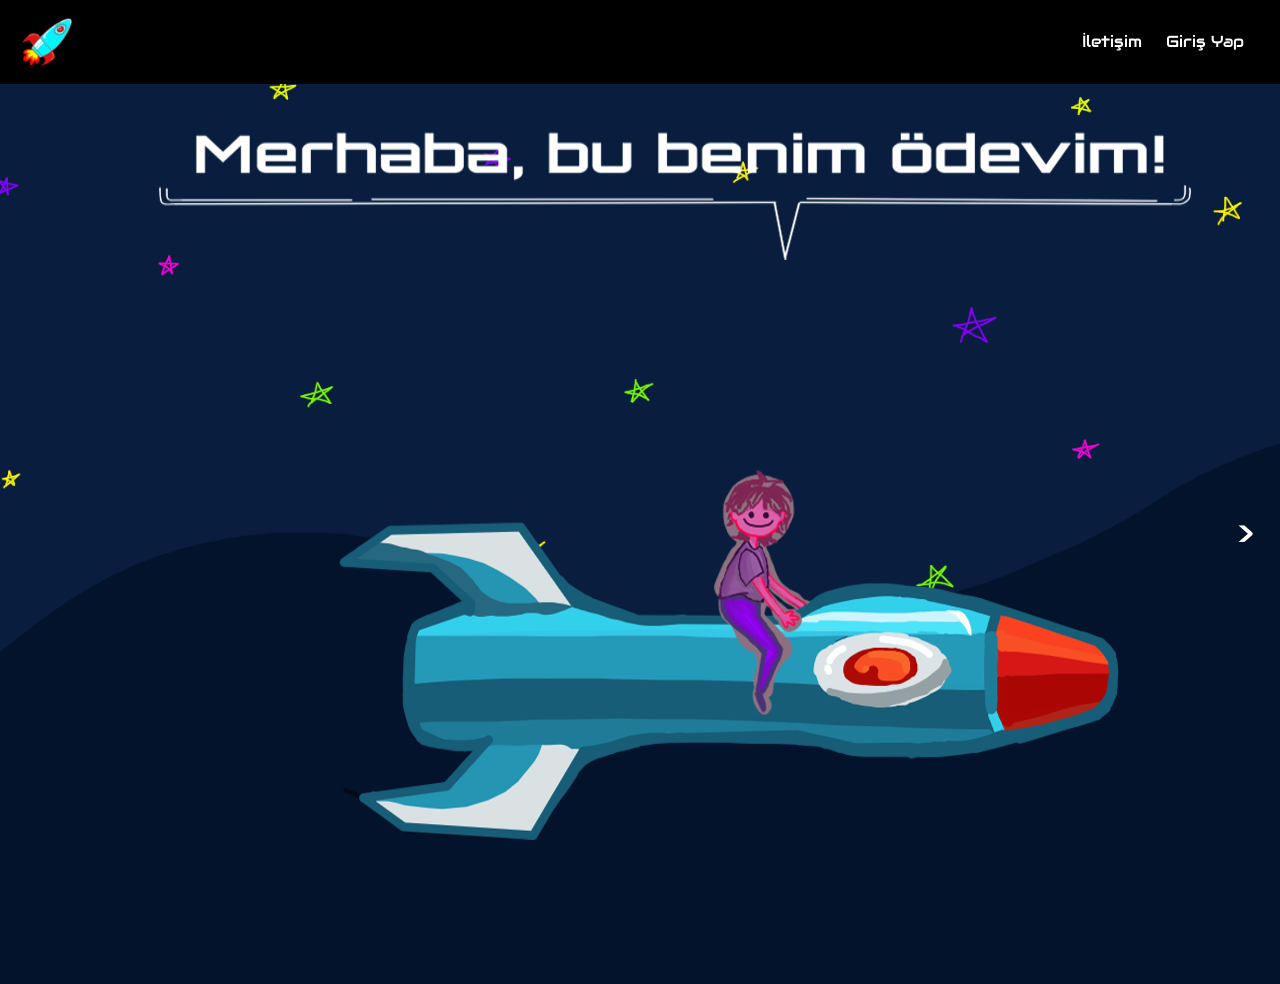
<file: index.html>
<!DOCTYPE html>
<html lang="tr">
<head>
    <meta charset="UTF-8">
    <meta name="viewport" content="width=device-width, initial-scale=1.0">
    <title>Nisa Yazoğlu - Ana Sayfa</title>

    <link href="https://cdn.jsdelivr.net/npm/bootstrap@5.3.3/dist/css/bootstrap.min.css" rel="stylesheet" integrity="sha384-QWTKZyjpPEjISv5WaRU9OFeRpok6YctnYmDr5pNlyT2bRjXh0JMhjY6hW+ALEwIH" crossorigin="anonymous">
    <script src="https://cdn.jsdelivr.net/npm/bootstrap@5.3.3/dist/js/bootstrap.bundle.min.js" crossorigin="anonymous"></script>

    <link href="https://fonts.googleapis.com/css2?family=Audiowide&display=swap" rel="stylesheet">

    <link rel="stylesheet" href="index.css" />
    
</head>
<body class="bg">

    <nav class="p-3 d-flex align-items-center">
        <button class="logobtn" onclick="anaSayfayaGit()">
            <img src="ana-sayfa-malz/ana-sayfa-logosu.png" >
        </button>

        <a href="iletisim.html" class="btn logobtn ms-auto">İletişim</a>
        <a href="giris-yap.html" class="btn logobtn me-2 ">Giriş Yap</a>

    </nav>
    
    


    <div class="slider">
        <section class="slide" id="sayfa1">
             <img src="ana-sayfa-malz/konuşma-balonu4.png" class="ustkisim img-fluid">
             <button class="sag-buton" onclick="yanSayfa(2)">&gt;</button>
        </section>

        <section class="slide" id="sayfa2">
            <a href="hakkımda.html">
                <img src="ana-sayfa-malz/hakkımdagezegeni.png" class="ustkisim img-fluid gezegen-hover">
            </a>

            <button class="sol-buton" onclick="yanSayfa(1)">&lt;</button>
            <button class="sag-buton" onclick="yanSayfa(3)">&gt;</button>
        </section>

        <section class="slide" id="sayfa3">
            <a href="memleket.html">
                <img src="ana-sayfa-malz/memleketgezegeni.png" class="ustkisim img-fluid gezegen-hover">
            </a>
            

            <button class="sol-buton" onclick="yanSayfa(2)">&lt;</button>
        </section>

  </div> 
  <img src="ana-sayfa-malz/roket-ve-ben2.png" class="roket-sabit">

    
    

    
    

    <script src="index.js"></script>
</body>
</html>
</file>
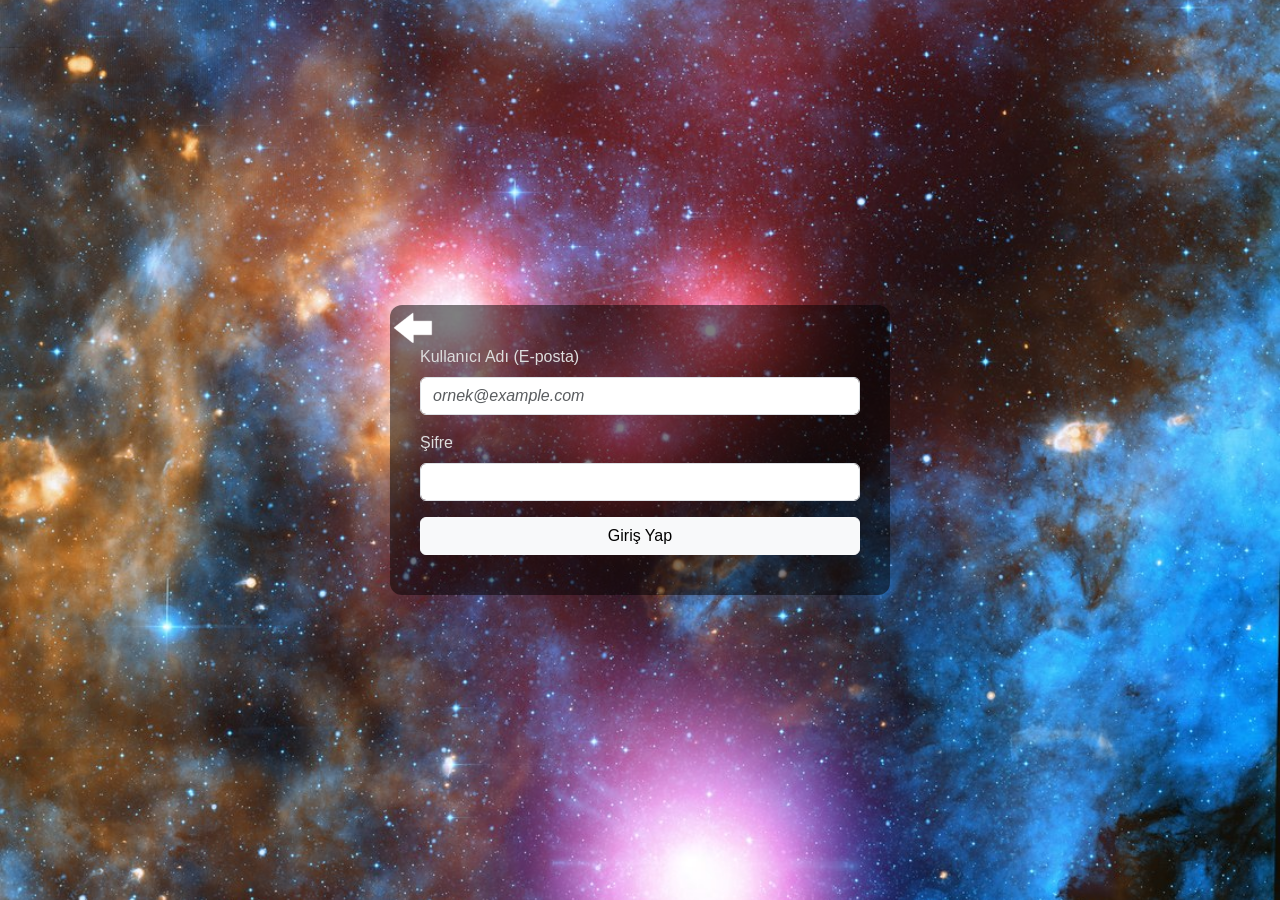
<file: giris-yap.html>
<!DOCTYPE html>
<html lang="tr">
<head>
    <meta charset="UTF-8">
    <meta name="viewport" content="width=device-width, initial-scale=1.0">
    <title>Giriş Yap</title>

    <link href="https://cdn.jsdelivr.net/npm/bootstrap@5.3.3/dist/css/bootstrap.min.css" rel="stylesheet" integrity="sha384-QWTKZyjpPEjISv5WaRU9OFeRpok6YctnYmDr5pNlyT2bRjXh0JMhjY6hW+ALEwIH" crossorigin="anonymous">
    <script src="https://cdn.jsdelivr.net/npm/bootstrap@5.3.3/dist/js/bootstrap.bundle.min.js" crossorigin="anonymous"></script>

    <link href="https://fonts.googleapis.com/css2?family=Audiowide&display=swap" rel="stylesheet">

    <link rel="stylesheet" href="giris-yap.css">

</head>
<body>
  <div class="form-container">
    <div class="form-box">
      <a href="index.html">
        <img src="hakkımda-malz/geriDön.png" alt="geri dön" class="ok">
      </a>

      <form action="giris-yap.php" method="POST">
        <div class="mb-3">
          <label for="email" class="form-label">Kullanıcı Adı (E-posta)</label>
          <input type="email" class="form-control" id="email" name="email"
            placeholder="ornek@example.com" required>
        </div>
        <div class="mb-3">
          <label for="password" class="form-label">Şifre</label>
          <input type="password" class="form-control" id="password" name="password"
            required>
        </div>
        <button type="submit" class="btn btn-light w-100">Giriş Yap</button>
      </form>
    </div>
  </div>
</body>
</html>
</file>
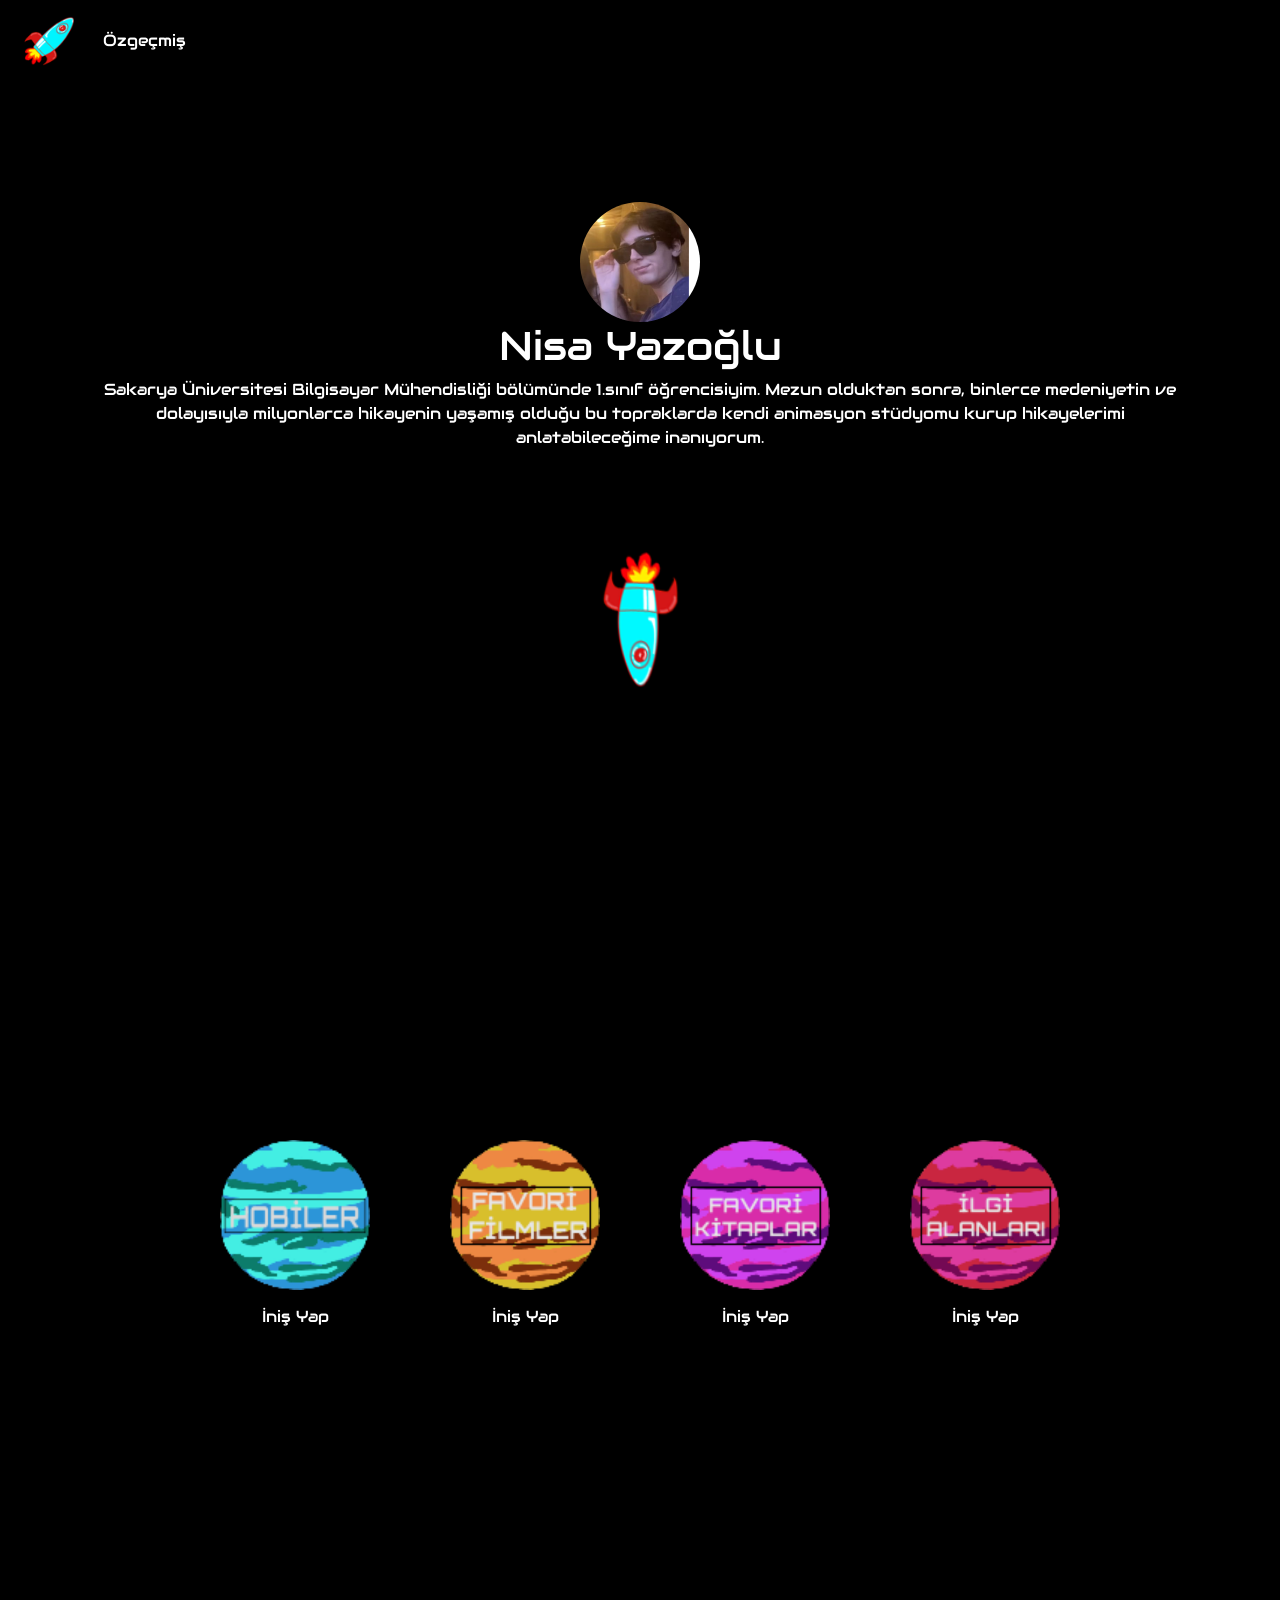
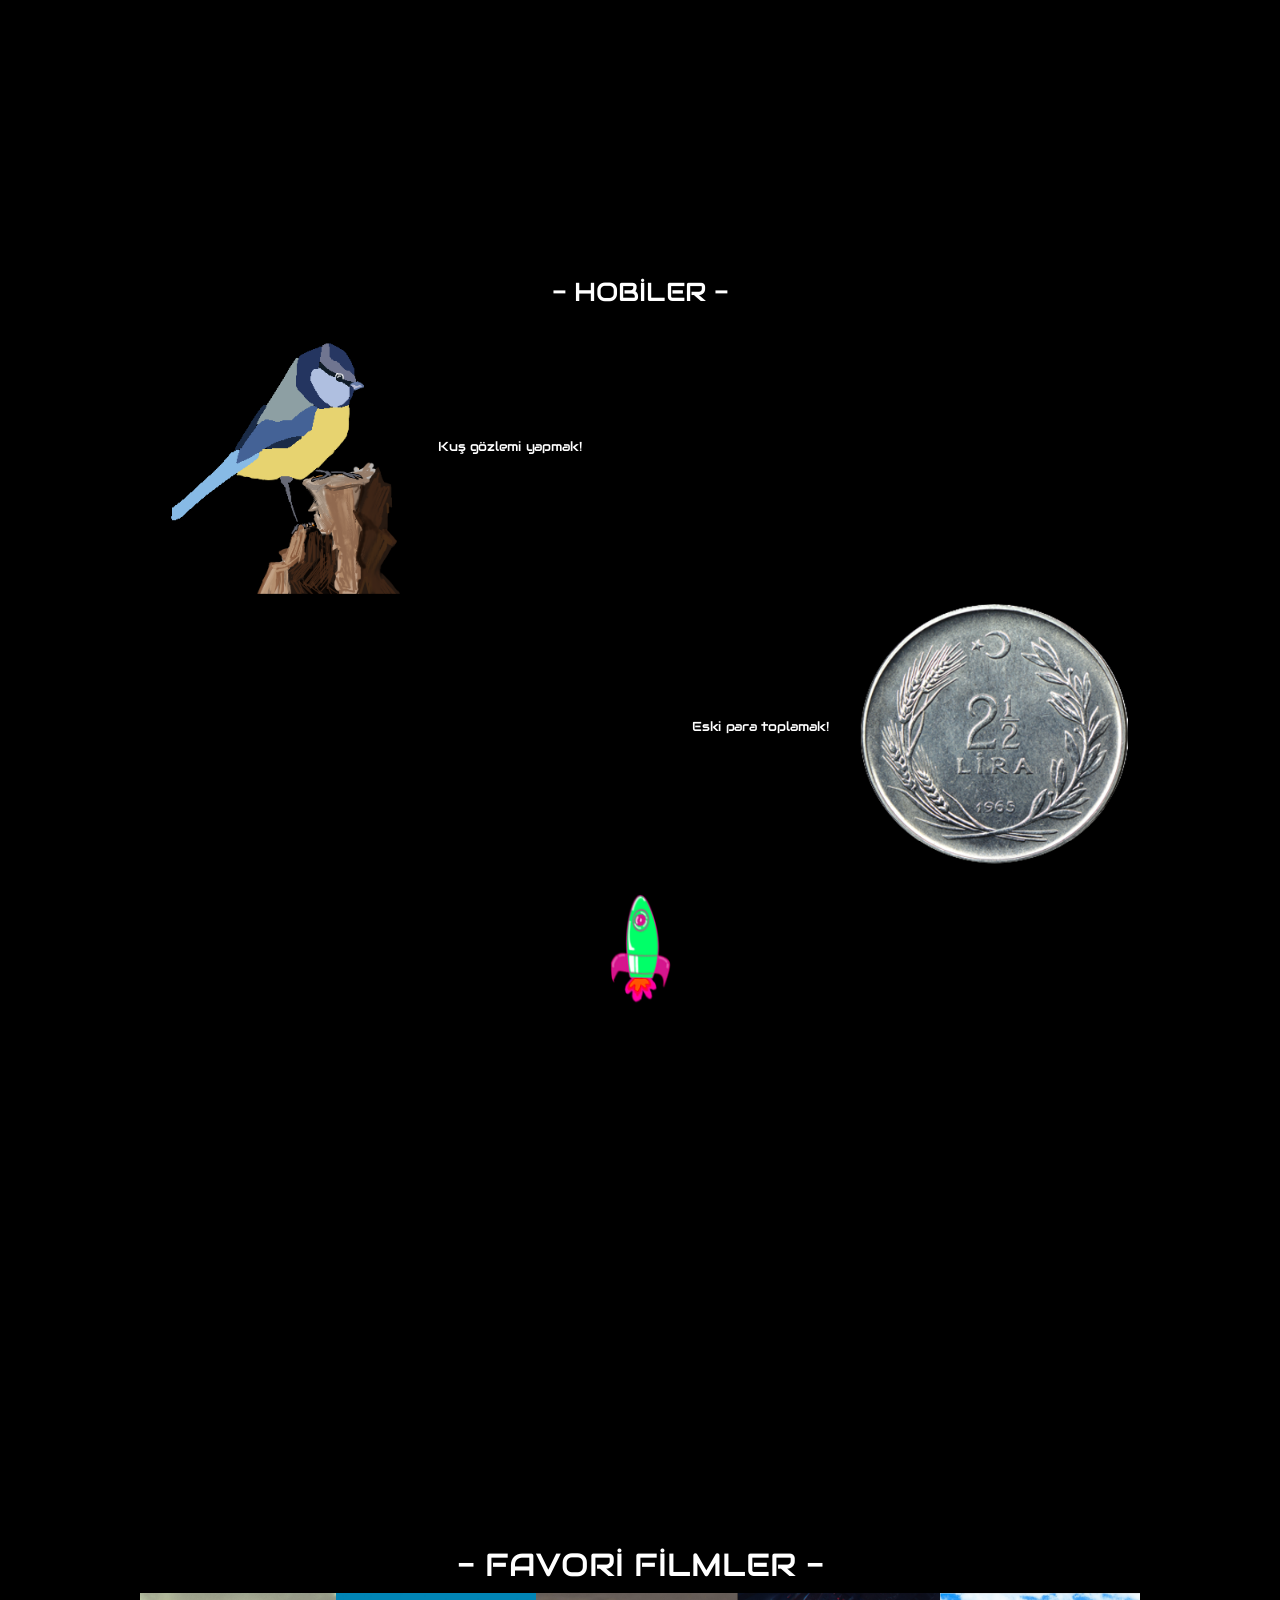
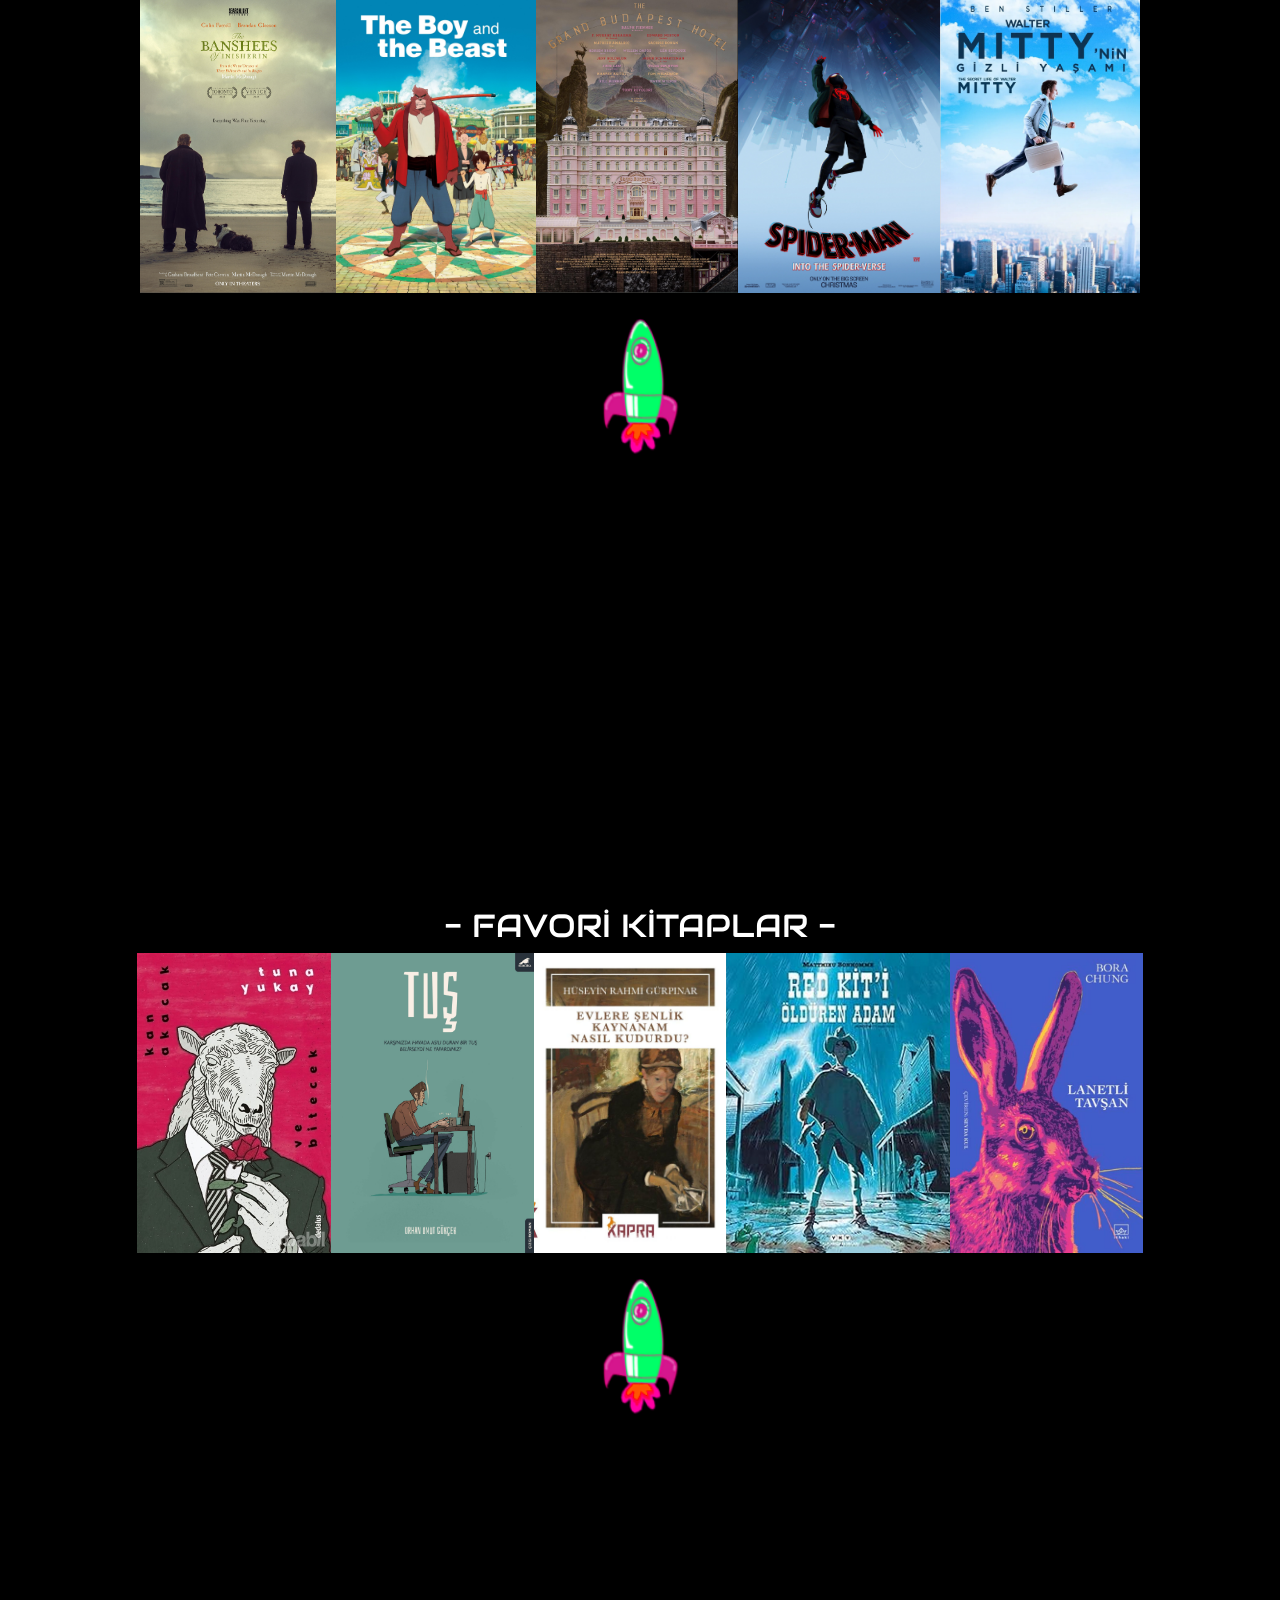
<file: hakkımda.html>
<!DOCTYPE html>
<html lang="tr">
<head>
  <meta charset="UTF-8">
  <meta name="viewport" content="width=device-width, initial-scale=1.0">
  <title>Nisa Yazoğlu - Hakkımda</title>

    <link href="https://cdn.jsdelivr.net/npm/bootstrap@5.3.3/dist/css/bootstrap.min.css" rel="stylesheet" integrity="sha384-QWTKZyjpPEjISv5WaRU9OFeRpok6YctnYmDr5pNlyT2bRjXh0JMhjY6hW+ALEwIH" crossorigin="anonymous">
    <script src="https://cdn.jsdelivr.net/npm/bootstrap@5.3.3/dist/js/bootstrap.bundle.min.js" crossorigin="anonymous"></script>

              
    <link rel="stylesheet" href="hakkımda.css" />

    <link href="https://fonts.googleapis.com/css2?family=Audiowide&display=swap" rel="stylesheet">



</head>
<body>
    <nav class="d-flex p-3 align-items-center"> <!--d-flex yatay hizalama yapar. girişi sağa koymak için lazım oldu.-->
        <a href="index.html">
            <img src="ana-sayfa-malz/ana-sayfa-logosu.png" alt="logo" class="hakkımda-butonları me-3 ms-2" width="50px">
        </a>

      <button class="btn hakkımda-butonları" data-bs-toggle = "modal" data-bs-target="#ozgecmisModal"> Özgeçmiş </button>
      
 
    </nav>

  <div class="container">

    <div class="modal fade" id="ozgecmisModal">
      <div class="modal-dialog">
        <div class="modal-content">


          <div class="modal-header">
            <h4 class="modal-title">Özgeçmiş</h4>
            <button type="button" class="btn-close" data-bs-dismiss="modal"></button>
          </div>


          <div class="modal-body">
            <p>Ad: Nisa Yazoğlu</p>
            <p>E-posta: nisayazoglu@ogr.sakarya.edu.tr</p>

            <div>
              Sakarya Üniversitesi<br>
              Bilgisayar Mühendisliği | 2023 - ? <br><br>

              Şehit Adil Büyükcengiz İmam Hatip Lisesi <br>
              Lise Diploması | 2018 - 2022 
            </div>

            <div>
              <h2>Beceriler</h2>
              <ul>
                <li>HTML</li>
                <li>CSS</li>
                <li>JS</li>
              </ul>
            </div>
          </div>

        </div>
      </div>
    </div>


    <div class="modal fade" id="iletisimModal">
        <div class="modal-dialog">
          <div class="modal-content">


              <div class="modal-header">
                <h4 class="modal-title">İletişim</h4>
                <button type="button" class="btn-close" data-bs-dismiss="modal"></button>
              </div>


              <div class="modal-body">
                <p>E-posta: nisayazoglu@ogr.sakarya.edu.tr</p>
              </div>

          </div>
        </div>
    </div>



    <div class="d-flex flex-column align-items-center profil-kutusu">
      <img src="profile.png" alt="kendi fotoğrafım" class="profil-resmi">

      <h1 style="color: white;">Nisa Yazoğlu</h1>

      <p class="description rounded text-center tanitim" style="color: white;">
        Sakarya Üniversitesi Bilgisayar Mühendisliği bölümünde 1.sınıf öğrencisiyim. Mezun olduktan sonra, binlerce medeniyetin ve dolayısıyla milyonlarca hikayenin yaşamış olduğu bu topraklarda kendi animasyon stüdyomu kurup hikayelerimi anlatabileceğime inanıyorum. 
      </p>

      <div>
        <a href="#gezegenKutusu">
          <img src="hakkımda-malz/asagi2.png" class="asagi-ok">
        </a>
      </div>
    </div>
    
      
  </div>

    
    <div class="gezegen-kutusu" id="gezegenKutusu">
      <div class="d-flex flex-column align-items-center">
        <img src="hakkımda-malz/gezegenler-hakkımda/hobiler.png" class="gezegenler">
        <a href="#hobiler" class="btn mt-2 gezBtn hobiRenk">İniş Yap</a>
      </div>

      <div class="d-flex flex-column align-items-center">
        <img src="hakkımda-malz/gezegenler-hakkımda/favorifilmler.png" class="gezegenler">
        <a href="#filmler" class="btn mt-2 gezBtn filmRenk">İniş Yap</a>
      </div>

      <div class="d-flex flex-column align-items-center">
        <img src="hakkımda-malz/gezegenler-hakkımda/favorikitaplar.png" class="gezegenler">
        <a href="#kitaplar" class="btn mt-2 gezBtn kitapRenk">İniş Yap</a>
      </div>

      <div class="d-flex flex-column align-items-center">
        <img src="hakkımda-malz/gezegenler-hakkımda/ilgialanları.png" class="gezegenler">
        <a href="ilgi-alanlari.html" class="btn mt-2 gezBtn ilgiRenk">İniş Yap</a>
      </div>
    </div>

    <div class="hobiler" id="hobiler">
        <h2 class="text-center" style="color: white;">- HOBİLER -</h2>
        <div class="d-flex flex-row align-items-center">
          <img src="hakkımda-malz/hobiler/kusHareketsiz.png" alt="Kuş" class="ms-2">
          <p style="color: white; margin-left: 30px;">Kuş gözlemi yapmak!</p>
        </div>

        <div class="d-flex flex-row justify-content-end align-items-center">
          <p style="color: white; margin-right: 30px;" >Eski para toplamak!</p>
          <img src="hakkımda-malz/hobiler/eskipara.png" alt="Eski Para" class="me-4" id="eskiPara">
        </div>

        <div class="text-center my-4">
          <a href="#gezegenKutusu">
            <img src="hakkımda-malz/asagi.png" class="asagi-ok">
          </a>
        </div>

    </div>

    <div class="filmler" id="filmler">
       <h2 class="text-center" style="color: white;">- FAVORİ FİLMLER -</h2>
        <div class="d-flex justify-content-center">
            <img src="hakkımda-malz/filmler/banshees.png" alt="The Banshees of Inisherin" >
            <img src="hakkımda-malz/filmler/cucukvecanavar.jpg" alt="Çocuk ve Canavar" >
            <img src="hakkımda-malz/filmler/budapest.png" alt="Büyük Budapeşte Oteli">
            <img src="hakkımda-malz/filmler/spiderverse.jpg" alt="Spider-verse Filmleri">
            <img src="hakkımda-malz/filmler/waltermitty.png" alt="Walter Mitty'nin Gizli Yaşamı" >
        </div>
        <div class="text-center my-4">
          <a href="#gezegenKutusu">
            <img src="hakkımda-malz/asagi.png" class="asagi-ok">
          </a>
        </div>
    </div>

    <div class="kitaplar" id="kitaplar">
       <h2 class="text-center" style="color: white;">- FAVORİ KİTAPLAR -</h2>
        <div class="d-flex justify-content-center">
            <img src="hakkımda-malz/kitaplar/kanakacak.jpg" alt="Kan Akacak ve Bitecek" >
            <img src="hakkımda-malz/kitaplar/tus.jpg" alt="Tuş">
            <img src="hakkımda-malz/kitaplar/kaynanam.jpg" alt="Evlere Şenlik Kaynanam Nasıl Kudurdu">
            <img src="hakkımda-malz/kitaplar/redkit.png" alt="Red Kit'i Öldüren Adam">
            <img src= "hakkımda-malz/kitaplar/lanetlitavsan.jpg" alt="Lanetli Tavşan">
        </div>
        <div class="text-center my-4">
          <a href="#gezegenKutusu">
            <img src="hakkımda-malz/asagi.png" class="asagi-ok sonButon">
          </a>
        </div>
    </div>

    <script src="hakkımda.js"></script>
    
</body>
</html>
</file>
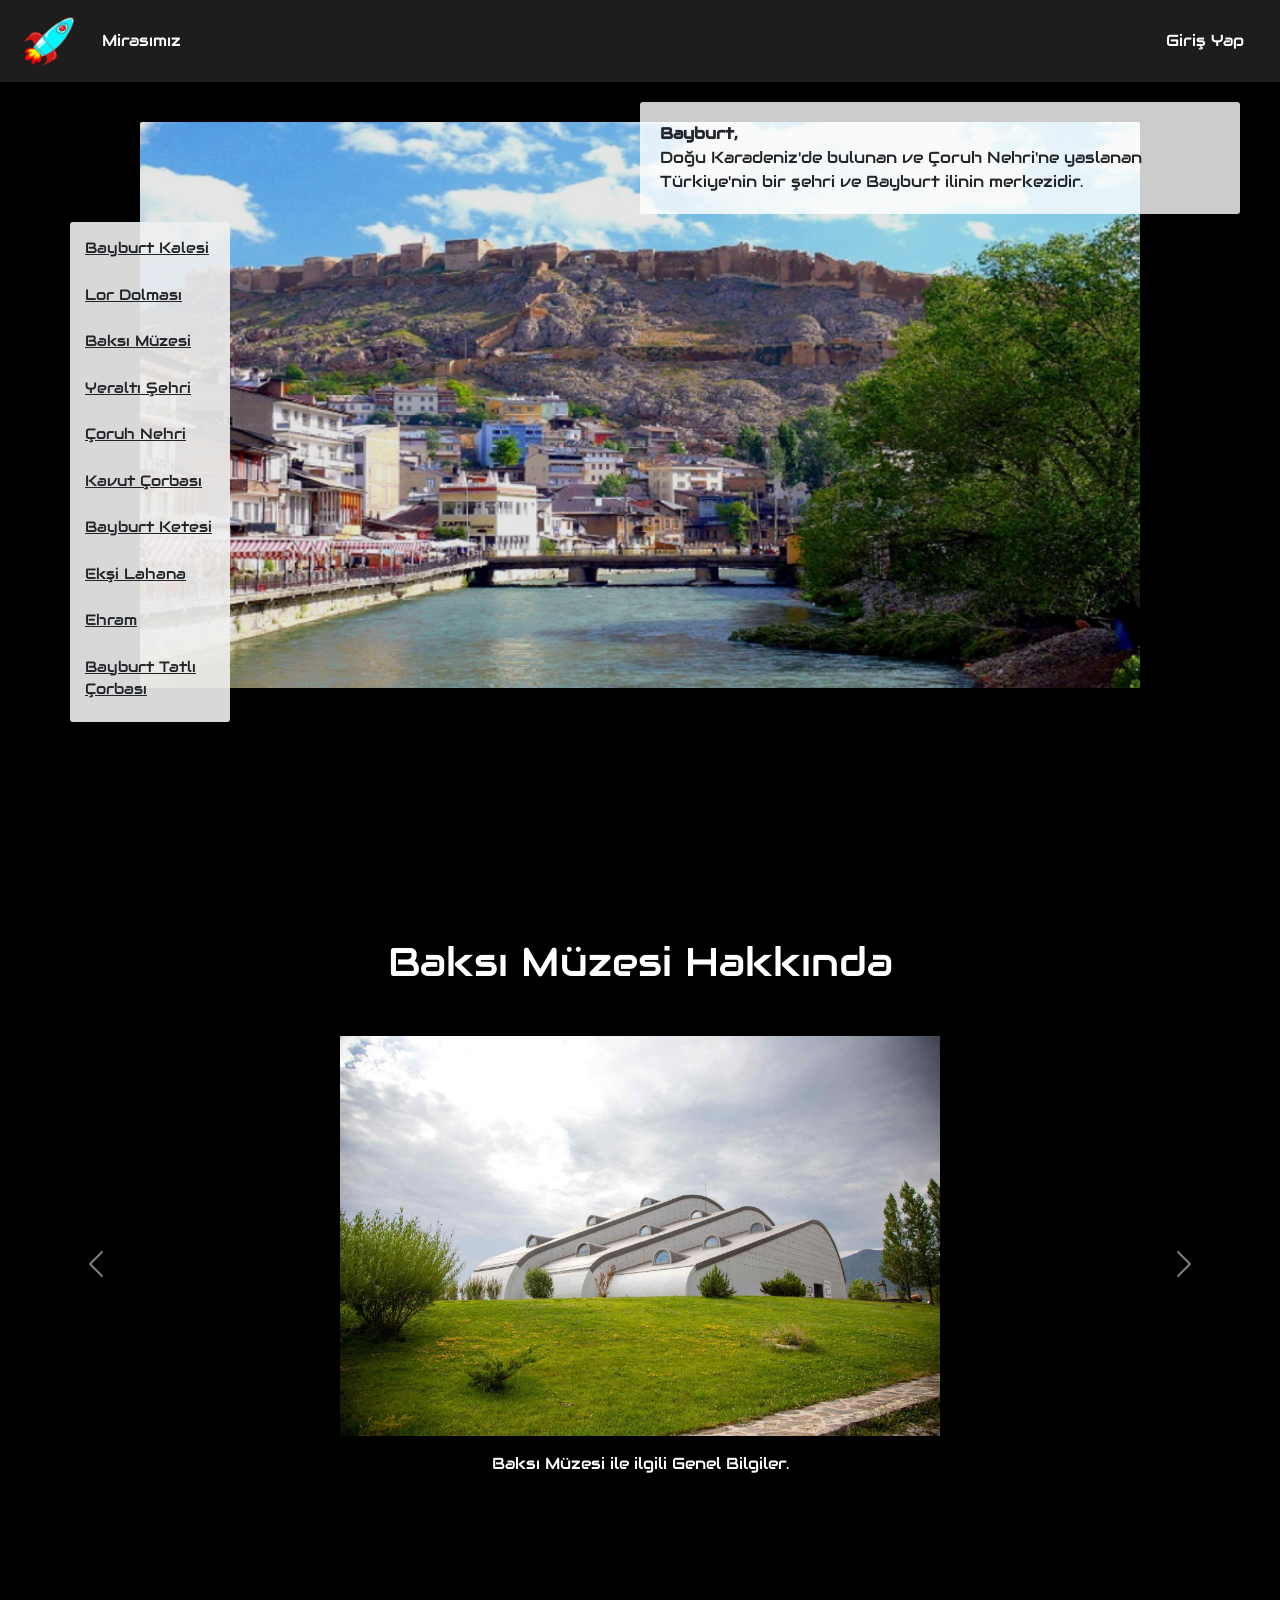
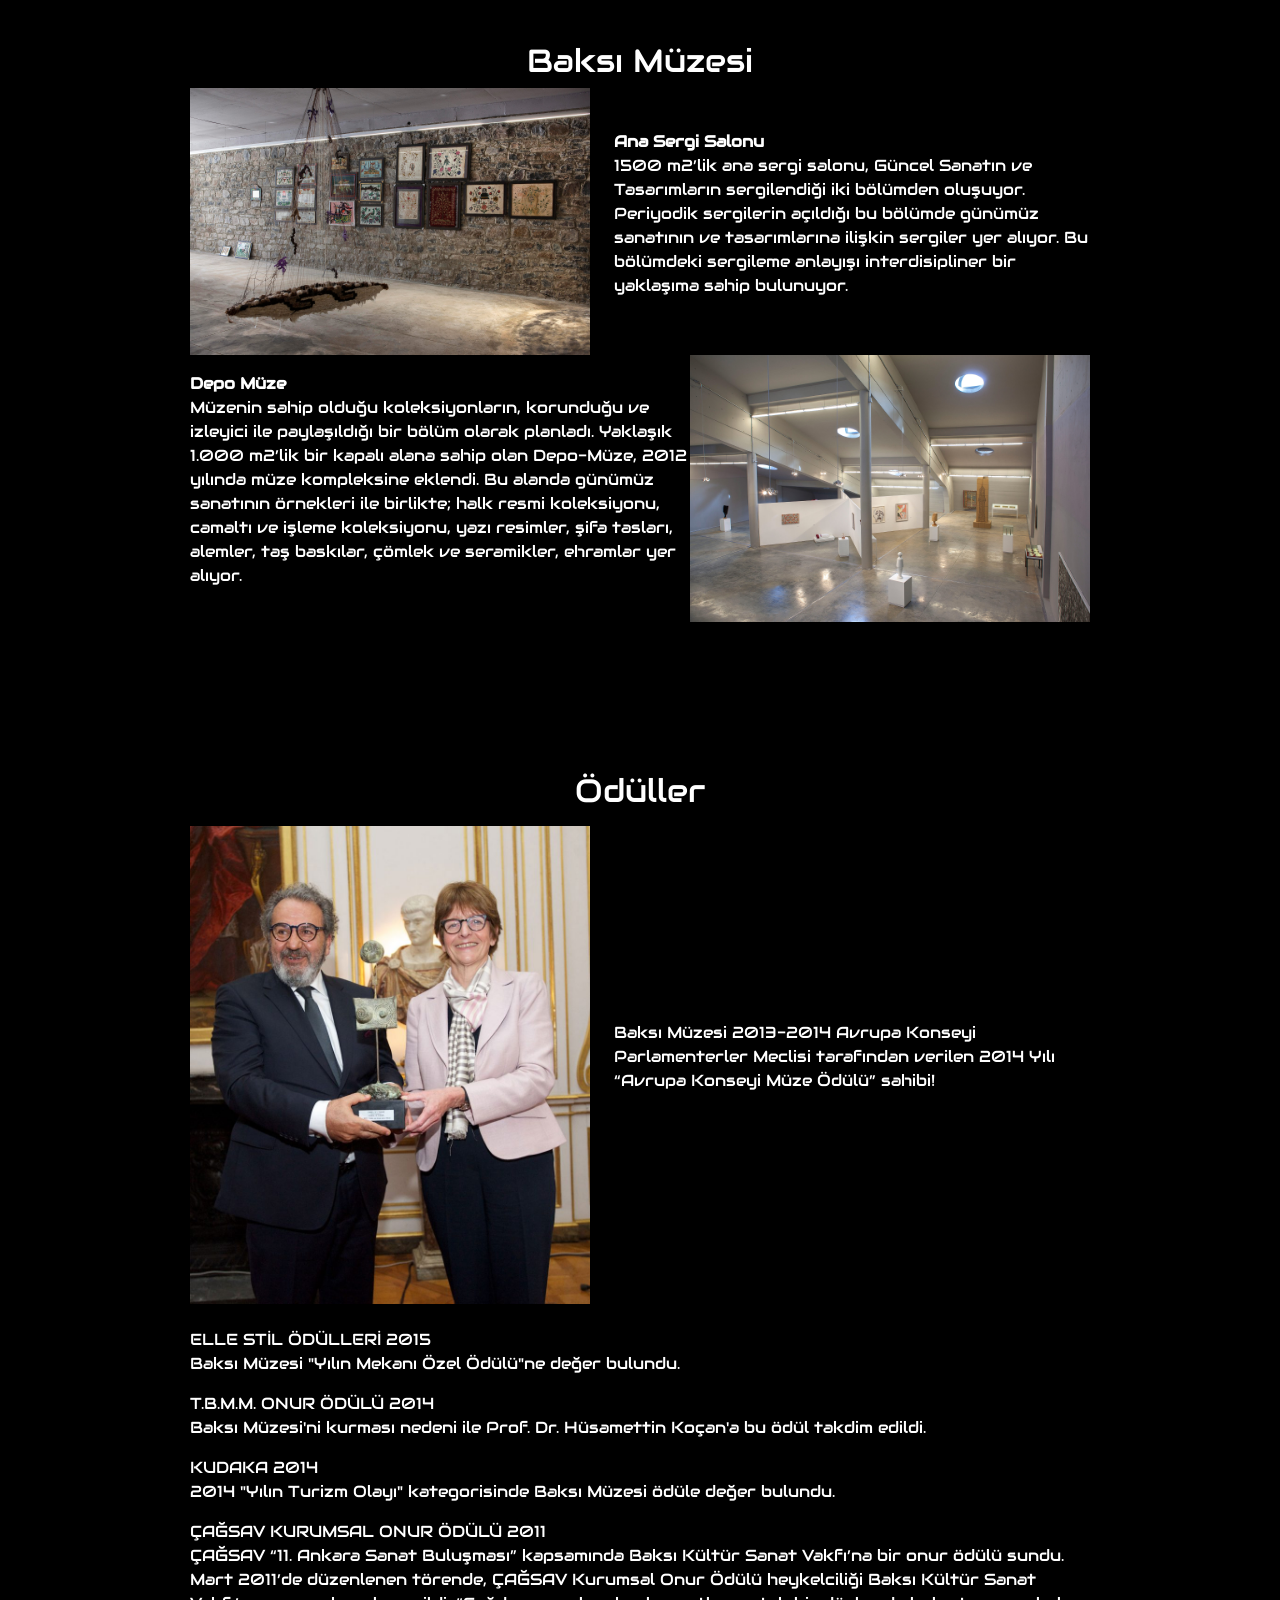
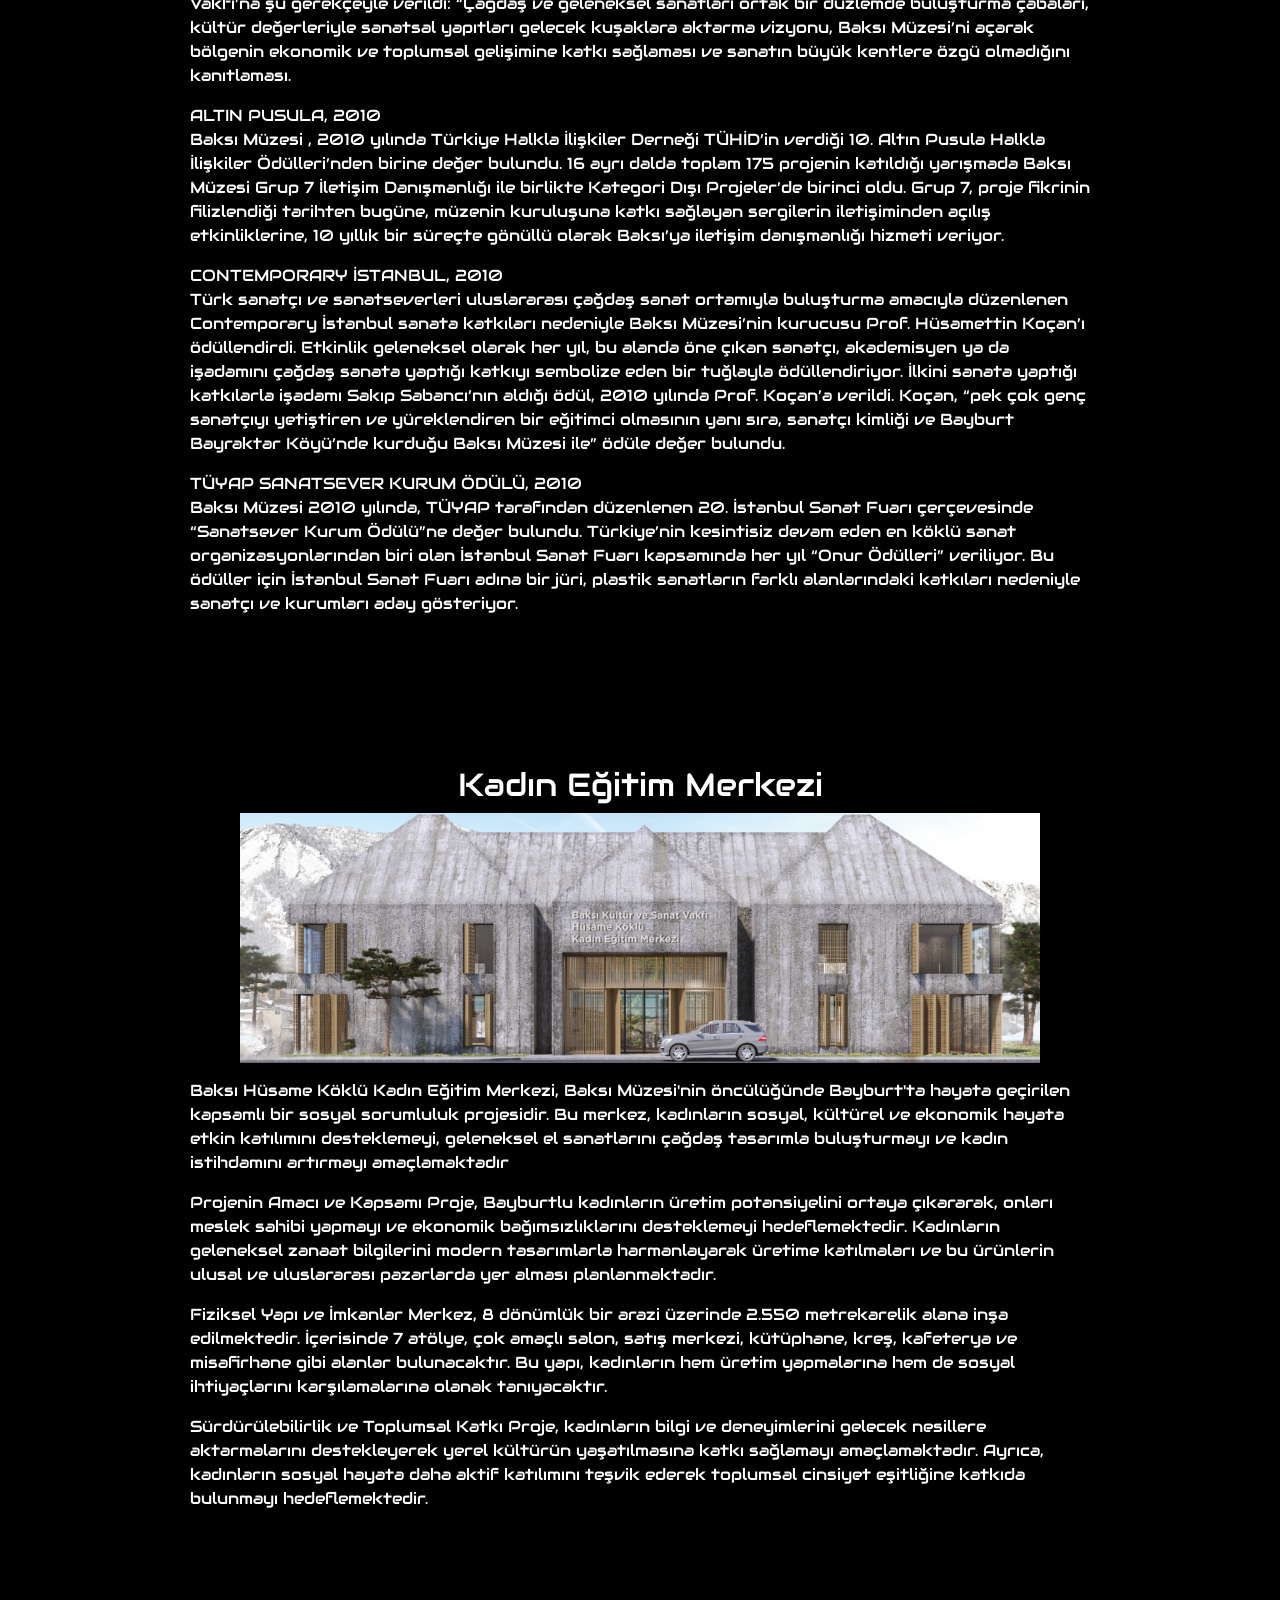
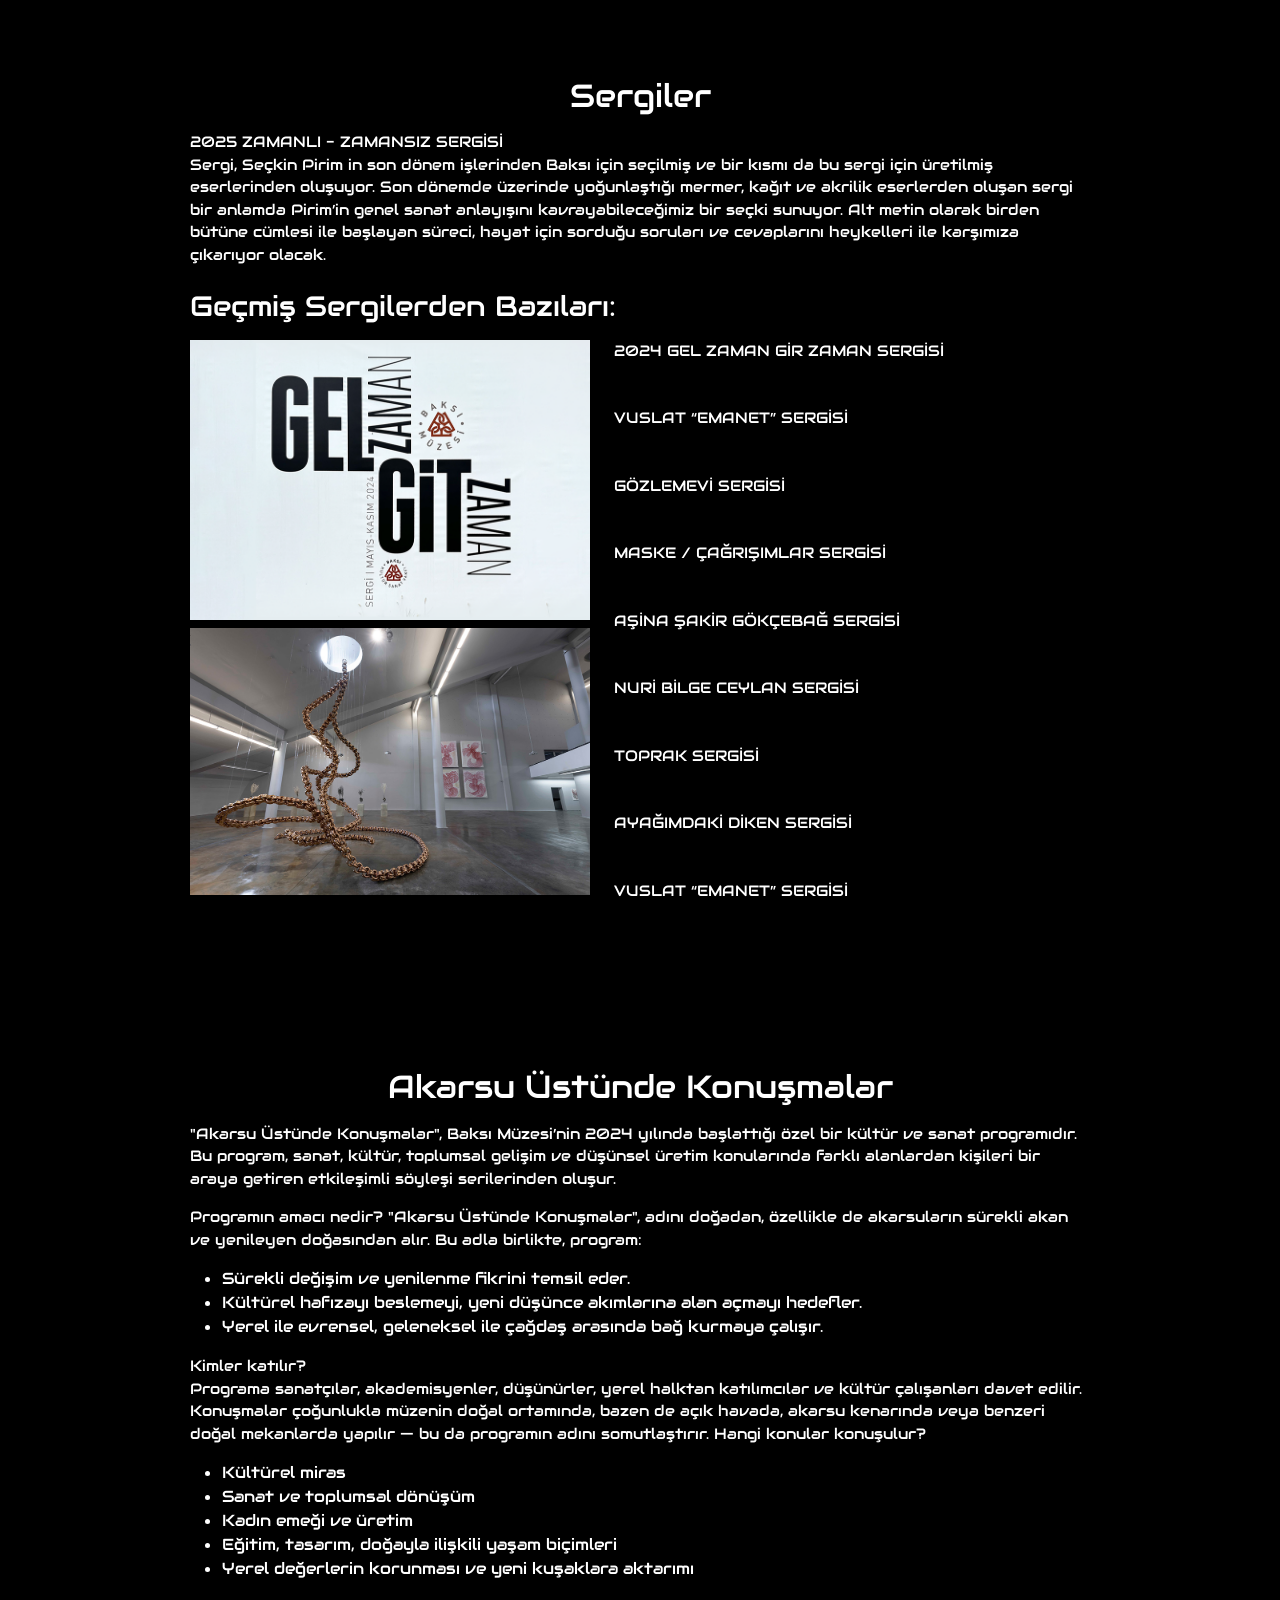
<file: memleket.html>
<!DOCTYPE html>
<html lang="tr">
<head>
  <meta charset="UTF-8">
  <meta name="viewport" content="width=device-width, initial-scale=1.0">
  <title>Bayburt - Memleketim</title>

  <link href="https://cdn.jsdelivr.net/npm/bootstrap@5.3.3/dist/css/bootstrap.min.css" rel="stylesheet" integrity="sha384-QWTKZyjpPEjISv5WaRU9OFeRpok6YctnYmDr5pNlyT2bRjXh0JMhjY6hW+ALEwIH" crossorigin="anonymous">
  <script src="https://cdn.jsdelivr.net/npm/bootstrap@5.3.3/dist/js/bootstrap.bundle.min.js" crossorigin="anonymous"></script>

  <link rel="stylesheet" href="memleket.css">
  <link href="https://fonts.googleapis.com/css2?family=Audiowide&display=swap" rel="stylesheet">


</head>
<body>

  <nav class="p-3 d-flex align-items-center">  
    <a href="index.html">
      <img src="ana-sayfa-malz/ana-sayfa-logosu.png" alt="Logo" class="logobtn me-3 ms-2"></a>
    <a href="mirasimiz.html" class="btn mirasBtn">Mirasımız</a>
    <a href="giris-yap.html" class="btn mirasBtn ms-auto me-2">Giriş Yap</a>
  </nav>

 
  <div class="resim-container">
    <img src="memleket-malz/kale.png" class="kale" alt="Bayburt Kalesi">


    
    <div class="sehir-menu">
      <div class="sehir-item" data-info="Bayburt şehrine hakim bir tepede bulunan tarihî kale.Bayburt'u 1647 senesinde ziyaret eden Evliya Çelebi kalenin içerisinde 300 haneli bir mahalle ve cami olduğunu belirtmiştir.">Bayburt Kalesi</div><br>
      <div class="sehir-item" data-info="Haşlanmış uzun evelik bitkisi yapraklarının içine, haşlanmış bulgur ve lor peynirinden oluşan iç harcın konulup sarıldıktan sonra tepsiye dizilip fırında pişirilmesiyle yapılan ve üzerine tereyağı dökülerek servis edilen tadı hafif mayhoş olan bir dolma türü.">Lor Dolması</div><br>
      <div class="sehir-item" data-info="Baksı Müzesi, Bayburt'ta yer alan, çağdaş sanat ile geleneksel el sanatlarını bir araya getiren özgün bir müzedir. Sanatçı Prof. Dr. Hüsamettin Koçan tarafından kurulan müze, kırsal alanda kültür-sanat üretimini teşvik etmesiyle öne çıkar. Baksı Müzesi, Bayburt'ta yer alan, çağdaş sanat ile geleneksel el sanatlarını bir araya getiren özgün bir müzedir. Sanatçı Prof. Dr. Hüsamettin Koçan tarafından kurulan müze, kırsal alanda kültür-sanat üretimini teşvik etmesiyle öne çıkar. Ayrıca Türkiye Kurumsal Sosyal Sorumluluk Ödülleri ve Europa Nostra Ödülleri gibi prestijli ödüllere de layık görülmüştür.">Baksı Müzesi</div><br>
      <div class="sehir-item" data-info="Tüf içerisinde, yüzeyden yaklaşık 2,5 metre derinde herhangi bir yapı malzemesi kullanılmadan ana kayaya oyulmuş galeriler, tonozlu odalar ve bu odaların açıldığı daha geniş mekanlardan oluşan yer altı şehri Bayburt'un Aydıntepe ilçesinde yer alır.">Yeraltı Şehri</div><br>
      <div class="sehir-item" data-info="Türkiye'nin kuzey-doğusundaki Erzurum ili sınırları içerisindeki Mescit Dağları'ndan doğan bir nehirdir. Kelkit-Çoruh Fayı boyunca Bayburt, İspir, Tortum, Yusufeli ve Artvin şehirlerinden akarak Gürcistan'a ulaşır ve buradan; yani Batum'un hemen güneyinden, Türkiye-Gürcistan sınırının birkaç kilometre kuzeyinden, Karadeniz'e dökülür. ">Çoruh Nehri</div><br>
      <div class="sehir-item" data-info="Buğdayın sacda kavrulup ince öğütülmesinden elde edilen bir un olan kavut, kavurma eti, tereyağı, su ve tuz ile yapılan bir çorba türü.">Kavut Çorbası</div><br>
      <div class="sehir-item" data-info="Un, süt, tereyağı ve tuz ile yapılıp oklavayla açılan hamurun içine iç harcı olarak kavrulmuş buğday unu konulması, rulo şeklinde sarıldıktan sonra birde yuvarlak spiral şeklinde kendi etrafında sarılması, üzerine yumurta sarısı sürülmesi ve üzeri kızarana kadar fırında pişirilmesiyle yapılan bir unlu mamul türü.">Bayburt Ketesi</div><br>
      <div class="sehir-item" data-info="Salamura lahana turşusu, tuzlanmış kurutulmuş kemikli et, bulgur, kuyruk yağı, tereyağı, soğan ve salça kullanılarak yapılan ve tadı mayhoş olan bir yemek türü.">Ekşi Lahana</div><br>
      <div class="sehir-item" data-info="Koyun yününden hazırlanan yün iplerin tezgahlarda elle dokunmasıyla elde edilen iki parçalı, dikdörtgen şeklinde düz veya yöresel motifler ile süslenen uzun bir kadın dış örtüsü türü.">Ehram</div><br>
      <div class="sehir-item" data-info="Ana malzemesi haşlanmış ve süzülmüş kuşburnu olmak üzere, un, şeker, aşurelik buğday, sarı ve siyah kuru üzüm, kuru incir, kayısı, erik, kuş üzümü ve karanfil ile yapılıp fındık veya ceviz ile servis edilen aşureye benzer bir tür tatlı çorba çeşidi.">Bayburt Tatlı Çorbası</div><br>
    </div>

    <div class="bilgi-kutusu">
      <div id="bilgiMetni"><strong>Bayburt, </strong> <br> Doğu Karadeniz'de bulunan ve Çoruh Nehri'ne yaslanan Türkiye'nin bir şehri ve Bayburt ilinin merkezidir.</div>
    </div>
  </div>


  

  
  <h1 class="text-center baksiBaslik">Baksı Müzesi Hakkında</h1>
  <div id="baksiSlide" class="carousel slide baksiSlide" data-bs-ride="carousel">
    <div class="carousel-inner">
      <div class="carousel-item active">
        <div class="resimOrtalama">
          <a href="#baksiGenel">
            <img class="ilkResim" src="memleket-malz/baksi/anaSlide/baksiResim.jpg">
          </a>
          <p class="slide-caption">Baksı Müzesi ile ilgili Genel Bilgiler.</p>
        </div>
      </div>

      <div class="carousel-item">
        <div class="resimOrtalama">
          <a href="#oduller">
            <img class="ilkResim" src="memleket-malz/baksi/anaSlide/avrupaKonseyiOdul.jpg" >
          </a>
          <p class="slide-caption">Baksı Müzesi'nin Kazandığı Ödüller</p>
        </div>
      </div>

      <div class="carousel-item">
        <div class="resimOrtalama">
          <a href="#kadinEgitim">
            <img class="ilkResim" src="memleket-malz/baksi/anaSlide/kadınEgitim.png" >
          </a>
          <p class="slide-caption">Baksı Müzesi'nin Kadınlar için Verdiği Eğitimler</p>
        </div>
      </div>

      <div class="carousel-item">
        <div class="resimOrtalama">
          <a href="#sergiBaksi">
            <img class="ilkResim" src="memleket-malz/baksi/anaSlide/sergiYeni.png" >          
          </a>
          <p class="slide-caption">Baksı Müzesi'ndeki Sergiler</p>
        </div>
      </div>

      <div class="carousel-item">
        <div class="resimOrtalama">
          <a href="#konusmalarBaksi">
            <img class="ilkResim" src="memleket-malz/baksi/anaSlide/akarsuKonusmalar.png" >
          </a>
          <p class="slide-caption">Akarsu Üstünde Konuşmalar Etkinliği</p>
        </div>
      </div>

    </div>
    <button class="carousel-control-prev" type="button" data-bs-target="#baksiSlide" data-bs-slide="prev">
      <span class="carousel-control-prev-icon"></span>
    </button>
    <button class="carousel-control-next" type="button" data-bs-target="#baksiSlide" data-bs-slide="next">
      <span class="carousel-control-next-icon"></span>
    </button>
  </div>

  
    <div class="baksiIlkDiv">
      <h2 class="text-center" style="color: white;" id="baksiGenel" class="mb-3">Baksı Müzesi</h2>
      <div class="d-flex flex-row align-items-center justify-content-center">
        <img src="memleket-malz/baksi/muze4.jpg" alt="Müzeden Kareler" width="400px" class="img-fluid">
        <p style="color: white;" class="ms-4"><strong>Ana Sergi Salonu </strong><br>
        1500 m2’lik ana sergi salonu, Güncel Sanatın ve Tasarımların  sergilendiği iki bölümden oluşuyor. Periyodik sergilerin 
        açıldığı bu  bölümde günümüz sanatının ve tasarımlarına ilişkin sergiler yer alıyor.  
        Bu bölümdeki sergileme anlayışı interdisipliner bir yaklaşıma sahip  bulunuyor.</p>
      </div>

      <div class="d-flex flex-row align-items-center justify-content-center">
        <p style="color: white;"><strong>Depo Müze</strong><br>
        Müzenin sahip olduğu koleksiyonların, korunduğu ve  izleyici ile paylaşıldığı bir bölüm olarak planladı. Yaklaşık 1.000  
        m2’lik bir kapalı alana sahip olan Depo-Müze, 2012 yılında müze  kompleksine eklendi. Bu alanda günümüz sanatının örnekleri 
        ile birlikte; halk resmi koleksiyonu, camaltı ve işleme koleksiyonu, 
        yazı resimler,  şifa tasları, alemler, taş baskılar, çömlek ve seramikler, ehramlar yer  alıyor.</p>
        <img src="memleket-malz/baksi/muze3.jpg" alt="Müzeden Kareler" width="400px" class="img-fluid">
      </div>
    </div>


    <div class="odulBaksi">
      <h2 class="text-center mb-3" style="color: white;" id="oduller">Ödüller</h2>
      <div class="d-flex flex-row align-items-center justify-content-center">
        <img src="memleket-malz/baksi/odul2.jpg" alt="Ödül Alma Fotoğrafı" width="400px" class="img-fluid">
        <p style="color: white;" class="ms-4">Baksı Müzesi 2013-2014 Avrupa Konseyi Parlamenterler Meclisi tarafından verilen 2014 Yılı 
        “Avrupa Konseyi Müze Ödülü” sahibi!</p>
      </div>
      <p style="color: white;" class="mt-4"> ELLE STİL ÖDÜLLERİ 2015 <br>
      Baksı Müzesi "Yılın Mekanı Özel Ödülü"ne değer bulundu.</p>
      <p style="color: white;"> T.B.M.M. ONUR ÖDÜLÜ 2014 <br>
      Baksı Müzesi'ni kurması nedeni ile Prof. Dr. Hüsamettin Koçan'a bu ödül takdim edildi.</p>
      <p style="color: white;"> KUDAKA 2014 <br>
      2014 "Yılın Turizm Olayı" kategorisinde Baksı Müzesi ödüle değer bulundu.</p>
      <p style="color: white;"> ÇAĞSAV KURUMSAL ONUR ÖDÜLÜ 2011 <br>
      ÇAĞSAV “11. Ankara Sanat  Buluşması” kapsamında Baksı Kültür Sanat Vakfı’na bir onur ödülü sundu.  Mart 2011’de düzenlenen törende, 
      ÇAĞSAV Kurumsal Onur Ödülü heykelciliği Baksı Kültür Sanat Vakfı’na şu gerekçeyle verildi: “Çağdaş ve  geleneksel sanatları ortak bir 
      düzlemde buluşturma çabaları, kültür  değerleriyle sanatsal yapıtları gelecek kuşaklara aktarma vizyonu, Baksı Müzesi’ni açarak 
      bölgenin ekonomik ve toplumsal gelişimine katkı sağlaması ve sanatın büyük kentlere özgü olmadığını kanıtlaması.</p>

      <p style="color: white;">  ALTIN PUSULA, 2010 <br>
      Baksı Müzesi , 2010 yılında Türkiye Halkla İlişkiler Derneği TÜHİD’in verdiği 10. Altın Pusula  Halkla İlişkiler Ödülleri’nden 
      birine değer bulundu. 16 ayrı dalda  toplam 175 projenin katıldığı yarışmada Baksı Müzesi Grup 7 İletişim  Danışmanlığı ile 
      birlikte Kategori Dışı Projeler’de birinci oldu. Grup  7, proje fikrinin filizlendiği tarihten bugüne, müzenin kuruluşuna katkı 
      sağlayan sergilerin iletişiminden açılış etkinliklerine, 10 yıllık bir  süreçte gönüllü olarak Baksı’ya iletişim danışmanlığı 
      hizmeti veriyor.</p>

      <p style="color: white;">   CONTEMPORARY İSTANBUL, 2010 <br>
      Türk sanatçı ve  sanatseverleri uluslararası çağdaş sanat ortamıyla buluşturma amacıyla  düzenlenen Contemporary İstanbul sanata 
      katkıları nedeniyle Baksı  Müzesi’nin kurucusu Prof. Hüsamettin Koçan’ı ödüllendirdi. Etkinlik  geleneksel olarak her yıl, bu 
      alanda öne çıkan sanatçı, akademisyen ya  da işadamını çağdaş sanata yaptığı katkıyı sembolize eden bir tuğlayla  ödüllendiriyor. 
      İlkini sanata yaptığı katkılarla işadamı Sakıp  Sabancı’nın aldığı ödül, 2010 yılında Prof. Koçan’a verildi. Koçan, “pek çok genç 
      sanatçıyı yetiştiren ve yüreklendiren bir eğitimci olmasının  yanı sıra, sanatçı kimliği ve Bayburt Bayraktar Köyü’nde kurduğu
      Baksı  Müzesi ile” ödüle değer bulundu.</p>

      <p style="color: white;">  TÜYAP SANATSEVER KURUM ÖDÜLÜ, 2010 <br>Baksı Müzesi 2010 yılında,  TÜYAP tarafından düzenlenen 
      20. İstanbul Sanat Fuarı çerçevesinde  “Sanatsever Kurum Ödülü”ne değer bulundu. Türkiye’nin kesintisiz devam  eden en köklü 
      sanat organizasyonlarından biri olan İstanbul Sanat Fuarı  kapsamında her yıl “Onur Ödülleri” veriliyor. Bu ödüller için 
      İstanbul  Sanat Fuarı adına bir jüri, plastik sanatların farklı alanlarındaki  katkıları nedeniyle sanatçı ve kurumları aday 
      gösteriyor.</p>

      <div class="kadinEgitim d-flex flex-column align-items-center justify-content-center">
        <h2 style="color: white;" class="mb-2" id="kadinEgitim">Kadın Eğitim Merkezi</h2>
        <img src="memleket-malz/baksi/egitimMerkezi.png" alt="Kadın Eğitim Merkezi" width="800px" class="mb-3 img-fluid">
        <p>Baksı Hüsame Köklü Kadın Eğitim Merkezi, Baksı Müzesi'nin öncülüğünde Bayburt'ta hayata geçirilen kapsamlı bir sosyal 
        sorumluluk projesidir. Bu merkez, kadınların sosyal, kültürel ve ekonomik hayata etkin katılımını desteklemeyi, geleneksel 
        el sanatlarını çağdaş tasarımla buluşturmayı ve kadın istihdamını artırmayı amaçlamaktadır</p>

        <p>Projenin Amacı ve Kapsamı
        Proje, Bayburtlu kadınların üretim potansiyelini ortaya çıkararak, onları meslek sahibi yapmayı ve ekonomik bağımsızlıklarını 
        desteklemeyi hedeflemektedir. Kadınların geleneksel zanaat bilgilerini modern tasarımlarla harmanlayarak üretime katılmaları ve bu 
        ürünlerin ulusal ve uluslararası pazarlarda yer alması planlanmaktadır.</p>

        <p>Fiziksel Yapı ve İmkanlar
        Merkez, 8 dönümlük bir arazi üzerinde 2.550 metrekarelik alana inşa edilmektedir. İçerisinde 7 atölye, çok amaçlı salon, satış merkezi, 
        kütüphane, kreş, kafeterya ve misafirhane gibi alanlar bulunacaktır. Bu yapı, kadınların hem üretim yapmalarına hem de sosyal 
        ihtiyaçlarını karşılamalarına olanak tanıyacaktır.</p>

        <p>Sürdürülebilirlik ve Toplumsal Katkı
        Proje, kadınların bilgi ve deneyimlerini gelecek nesillere aktarmalarını destekleyerek yerel kültürün yaşatılmasına katkı sağlamayı 
        amaçlamaktadır. Ayrıca, kadınların sosyal hayata daha aktif katılımını teşvik ederek toplumsal cinsiyet eşitliğine katkıda bulunmayı 
        hedeflemektedir.</p>
      </div>

      <div class="sergiBaksi">
        <h2 id="sergiBaksi" class="mb-3 text-center">Sergiler</h2>
        <p>2025 ZAMANLI - ZAMANSIZ SERGİSİ <br> Sergi, Seçkin Pirim in son dönem işlerinden Baksı için seçilmiş ve bir  kısmı da bu 
        sergi için üretilmiş eserlerinden oluşuyor. Son dönemde  üzerinde yoğunlaştığı mermer, kağıt ve akrilik eserlerden oluşan 
        sergi  bir anlamda Pirim’in genel sanat anlayışını kavrayabileceğimiz bir seçki sunuyor. Alt metin olarak birden bütüne 
        cümlesi ile başlayan süreci,  hayat için sorduğu soruları ve cevaplarını heykelleri ile karşımıza  çıkarıyor olacak.</p>

        <h3 class="mt-4 mb-3">Geçmiş Sergilerden Bazıları:</h3>
        <div class="d-flex flex-row">
          <div class="d-flex flex-column">
            <img src="memleket-malz/baksi/sergi2.png" alt="Sergi Posteri" width="400px" class="mb-2 img-fluid">
            <img src="memleket-malz/baksi/sergi3.jpg" alt="Sergi Posteri" width="400px" class="img-fluid">
          </div>
          <p class="mx-4">2024 GEL ZAMAN GİR ZAMAN SERGİSİ <br><br><br>
            VUSLAT “EMANET” SERGİSİ <br><br><br>
            GÖZLEMEVİ SERGİSİ <br><br><br>
            MASKE / ÇAĞRIŞIMLAR SERGİSİ <br><br><br>
            AŞİNA ŞAKİR GÖKÇEBAĞ SERGİSİ <br><br><br>
            NURİ BİLGE CEYLAN SERGİSİ <br><br><br>
            TOPRAK SERGİSİ <br><br><br>
            AYAĞIMDAKİ DİKEN SERGİSİ <br><br><br>
            VUSLAT “EMANET” SERGİSİ
          </p>
        </div>

        <div class="konusmalarBaksi">
          <h2 class="text-center mb-3" id="konusmalarBaksi">Akarsu Üstünde Konuşmalar</h2>
          <p>"Akarsu Üstünde Konuşmalar", Baksı Müzesi’nin 2024 yılında başlattığı özel bir kültür ve sanat programıdır. Bu program, 
          sanat, kültür, toplumsal gelişim ve düşünsel üretim konularında farklı alanlardan kişileri bir araya getiren etkileşimli 
          söyleşi serilerinden oluşur.</p>
          <p>Programın amacı nedir?
          "Akarsu Üstünde Konuşmalar", adını doğadan, özellikle de akarsuların sürekli akan ve yenileyen doğasından alır. Bu adla 
          birlikte, program: <br> 
          <ul>
            <li>Sürekli değişim ve yenilenme fikrini temsil eder.</li>
            <li>Kültürel hafızayı beslemeyi, yeni düşünce akımlarına alan açmayı hedefler.</li>
            <li>Yerel ile evrensel, geleneksel ile çağdaş arasında bağ kurmaya çalışır.</li>
          </ul>
        </p>

        <p>
          Kimler katılır?<br>
          Programa sanatçılar, akademisyenler, düşünürler, yerel halktan katılımcılar ve kültür çalışanları davet edilir. 
          Konuşmalar çoğunlukla müzenin doğal ortamında, bazen de açık havada, akarsu kenarında veya benzeri doğal mekanlarda 
          yapılır — bu da programın adını somutlaştırır.
          Hangi konular konuşulur?
          <ul>
            <li>Kültürel miras</li>
            <li>Sanat ve toplumsal dönüşüm</li>
            <li>Kadın emeği ve üretim</li>
            <li>Eğitim, tasarım, doğayla ilişkili yaşam biçimleri</li>
            <li>Yerel değerlerin korunması ve yeni kuşaklara aktarımı</li>
          </ul>
        </p>
        </div>
          
          
        



    </div>






  <script src="memleket.js"></script>
  
  
</body>
</html>
</file>
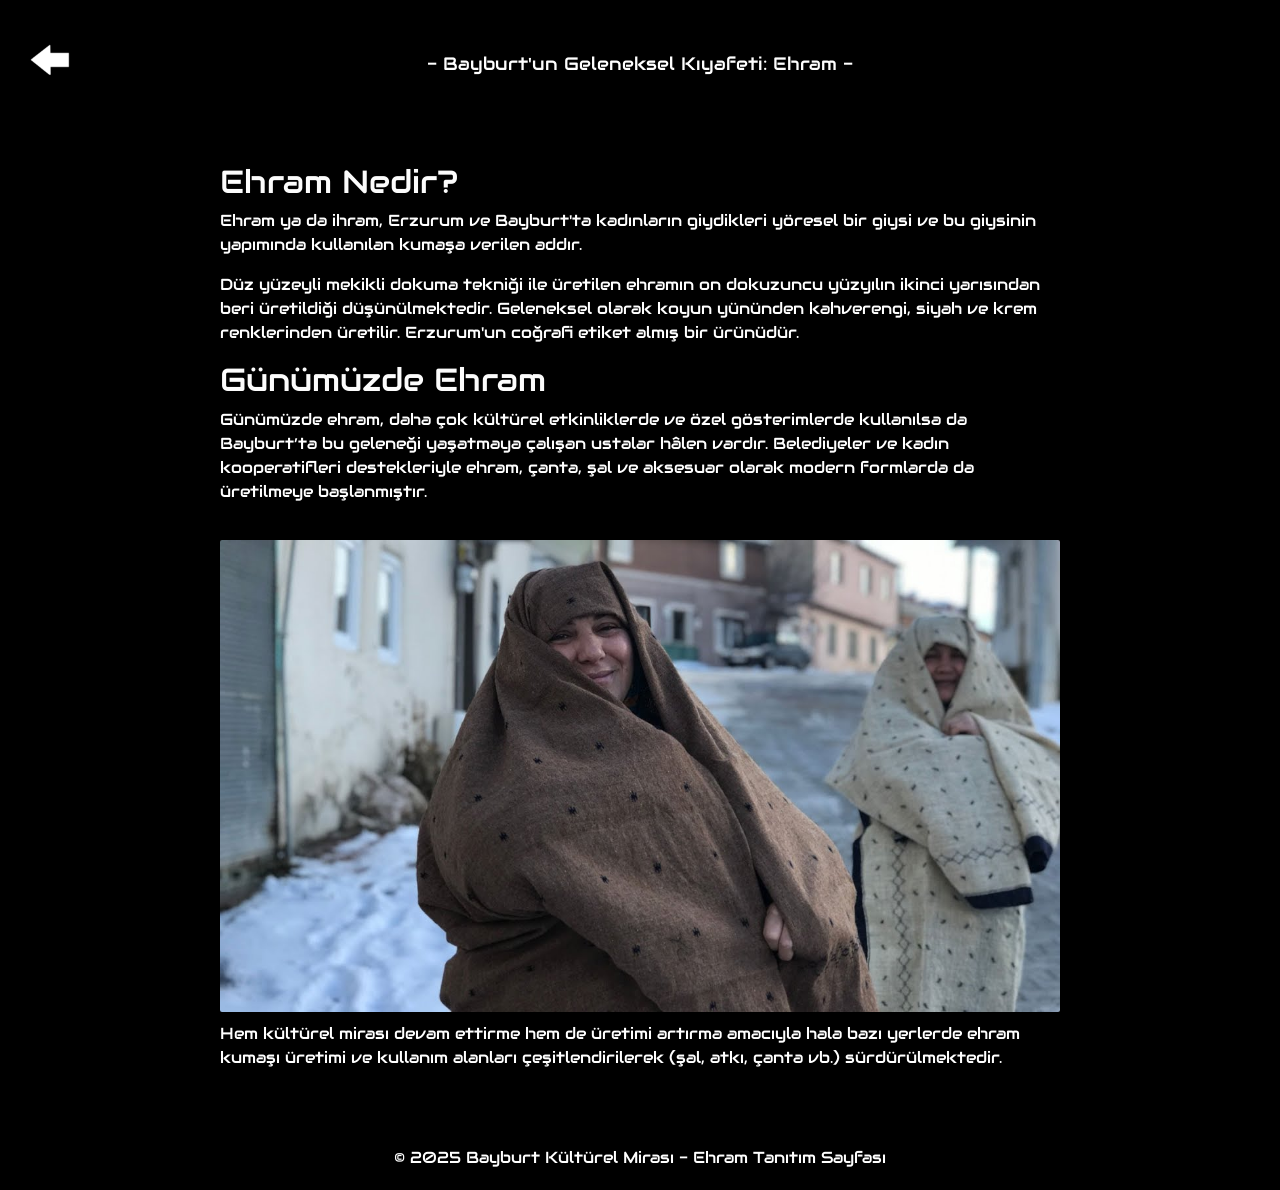
<file: mirasimiz.html>
<!DOCTYPE html>
<html lang="tr">
<head>
    <meta charset="UTF-8">
    <meta name="viewport" content="width=device-width, initial-scale=1.0">
    <title>Ehram - Mirasımız</title>

    <link href="https://cdn.jsdelivr.net/npm/bootstrap@5.3.3/dist/css/bootstrap.min.css" rel="stylesheet" integrity="sha384-QWTKZyjpPEjISv5WaRU9OFeRpok6YctnYmDr5pNlyT2bRjXh0JMhjY6hW+ALEwIH" crossorigin="anonymous">
    <script src="https://cdn.jsdelivr.net/npm/bootstrap@5.3.3/dist/js/bootstrap.bundle.min.js" crossorigin="anonymous"></script>

    <link href="https://fonts.googleapis.com/css2?family=Audiowide&display=swap" rel="stylesheet">

    <link rel="stylesheet" href="mirasimiz.css">
</head>
<body>
    
    <!--
    <nav class="p-3 d-flex align-items-center">
        <a href="ana-sayfa.html">
            <img src="ana-sayfa-malz/ana-sayfa-logosu.png" alt="Logo" class="ms-2 logobtn">
        </a>
        <a href="giris-yap.html" class="btn girisBtn ms-auto me-2">Giriş Yap</a>
    </nav>
-->

    <a href="memleket.html">
        <img src="hakkımda-malz/geriDön.png" alt="Geri Dön" class="ok">
    </a>

    <header>
        <p>- Bayburt'un Geleneksel Kıyafeti: Ehram -</p>
    </header>

    <main>
        <h2>Ehram Nedir?</h2>
        <p style="color: white;">Ehram ya da ihram, Erzurum ve Bayburt'ta kadınların giydikleri yöresel bir giysi ve bu giysinin yapımında kullanılan kumaşa verilen addır.
        </p>

        <p style="color: white;">
            Düz yüzeyli mekikli dokuma tekniği ile üretilen ehramın on dokuzuncu yüzyılın ikinci yarısından beri üretildiği düşünülmektedir. Geleneksel olarak koyun yününden kahverengi, siyah ve krem renklerinden üretilir. Erzurum'un coğrafi etiket almış bir ürünüdür.
        </p>

        <h2>Günümüzde Ehram</h2>
        <p style="color: white;">
            Günümüzde ehram, daha çok kültürel etkinliklerde ve özel gösterimlerde kullanılsa da Bayburt’ta bu geleneği
            yaşatmaya çalışan ustalar hâlen vardır. Belediyeler ve kadın kooperatifleri destekleriyle ehram, çanta, şal ve aksesuar
            olarak modern formlarda da üretilmeye başlanmıştır.
        </p>

        <img src="memleket-malz/ehram.jpg" alt="Ehram">

        <p style="color: white;">
            Hem kültürel mirası devam ettirme hem de üretimi artırma amacıyla hala bazı yerlerde ehram kumaşı üretimi ve kullanım alanları çeşitlendirilerek (şal, atkı, çanta vb.) sürdürülmektedir.
        </p>
    </main>

    <footer>
        &copy; 2025 Bayburt Kültürel Mirası - Ehram Tanıtım Sayfası
    </footer>

</body>
</html>
</file>
<file: index.css>
body {
    overflow: hidden;
    font-family: 'Audiowide', sans-serif;
    background-color: black;
}


.logobtn {
    background: transparent;
    border: none;
    cursor: pointer;
    transition: transform 250ms;
    color: white;

}

.logobtn:hover {
    transform: scale(1.1);
    color: gray;
}

.logobtn:active {
    transform: scale(0.8);
    color: white;
}

.logobtn img {
    width: 50px;
    height: auto;
}

nav {
    background-color: rgba(0, 0, 0, 0.8); /* hafif koyu şeffaf arka plan */
  }



.slider {
    display: flex;
    width: 300vw; /* 3 sayfa = 3 x ekran genişliği */
    transition: transform 0.5s ease-in-out;
}

.slide {
    width: 100vw;
    height: 100vh;
    flex-shrink: 0;
    position: relative;
    display: flex;
    flex-direction: column;
    align-items: center;
    justify-content: center;
    background-image: url('ana-sayfa-malz/ana-sayfa-arkaplan.png');
    background-size: cover;
    color: white;
    font-size: 32px;
  }

  .sag-buton, .sol-buton {
    position: absolute;
    top: 50%;
    transform: translateY(-50%);
    font-size: 32px;
    background: transparent;
    border: none;
    color: white;
    cursor: pointer;
    z-index: 10;
  }

  
.sag-buton {
    right: 20px;
  }
  
.sol-buton {
    left: 20px;
  }

  .roket-sabit {
    position: fixed;
    bottom: 0%;
    left: 50%;
    transform: translateX(-50%);
    z-index: 5; /* diğerlerinin önünde kalsın */
    pointer-events: none; /* tıklamaları engellemesin */
}

.ustkisim {
  position: absolute;
  top: 0%;
}
.gezegen-hover {
    transition: transform 0.3s ease, filter 0.3s ease;
}


.gezegen-hover:hover {
    transform: scale(1.1); 
    filter: brightness(1.2); 
}


@media (max-width: 768px) {
  nav {
    flex-direction: row;
    justify-content: space-between;
    padding: 0.5rem 1rem;
  }

  .logobtn {
    margin: 0 0.25rem;
    padding: 0;
  }

  .logobtn img {
    width: 35px !important;
  }

  .logobtn:last-child {
    margin-right: 0;
  }


  .slide {
    font-size: 16px;
    padding: 1rem 0.5rem;
    justify-content: flex-start;
  }

  .ustkisim,
  .gezegen-hover {
    max-width: 90% !important;
    margin-top: 4rem;
    position: relative !important;
  }

    .ustkisim {
    position: relative !important;
    top: auto !important;
    margin-top: 4rem;
  }

  .roket-sabit {
    
    width: 400px;
    bottom: 10px;
    display: block;
  }
  

  .sag-buton,
  .sol-buton {
    font-size: 20px;
    top: 60%;
    background-color: rgba(0, 0, 0, 0.3);
    padding: 4px 10px;
    border-radius: 5px;
  }

  .sag-buton {
    right: 10px;
  }

  .sol-buton {
    left: 10px;
  }

  .slider {
    width: 300vw;
    overflow: hidden;
  }

  body {
    overflow: auto !important;
  }
}
</file>
<file: giris-yap.css>
body {
      background-image: url('gecici.jpeg'); 
      background-size: cover;
      background-position: center;
      font-family: 'Audiwide', sans-serif;
      color: white;
      margin: 0;
    }

    .form-container {
      height: 100vh;
      display: flex;
      justify-content: center;
      align-items: center;
    }

    .form-box {
      background-color: rgba(0, 0, 0, 0.5);
      padding: 40px 30px;
      border-radius: 12px;
      width: 500px;
      position: relative;
      color: white;
    }

    .ok {
      position: absolute;
      top: 3px;
      left: 3px;
      width: 40px;
      height: 40px;
    }

    ::placeholder {
      color: rgba(200, 200, 200, 0.6);
      font-style: italic;
    }

    .form-label {
      color: #ddd;
    }

  .ok {
  cursor: pointer;
  transition: transform 250ms;

  }

  .ok:hover {
    transform: scale(1.1);
    color: gray;
  }

  .ok:active {
    transform: scale(0.8);
    color: white !important;
  }
</file>
<file: hakkımda.css>
body {
    font-family: 'Audiowide', sans-serif;
    background-color: black;
}

nav {
    background-color: rgba(0, 0, 0, 0.8); /* hafif koyu şeffaf arka plan */
  }

html {
    scroll-behavior: smooth;
}

.gezBtn,
.hakkımda-butonları {
    color: white;
    transition: transform 250ms; /*yavaş geçiş sağlıyor */
}

.hakkımda-butonları:hover {
    color: gray;
}

.gezBtn:hover,
.hakkımda-butonları:hover {
    transform: scale(1.1); /*üzerine fare gelince 110% büyüsün */
}

.gezBtn:active,
.hakkımda-butonları:active {
    transform: scale(0.8); /*tıklayınca 80%'e küçülsün */
    color: white !important;
}

.profil-kutusu {
    margin-top: 120px;
}

.profil-resmi {
    width: 120px;
    height: 120px;
    border-radius: 100%;
    object-fit: cover;
}

.gezegen-kutusu {
    margin-top: 450px;
    display: flex;
    justify-content: center;
    gap: 80px;
}


.gezegen-kutusu img {
    width: 150px;
    height: auto;
} 


.hobiRenk:hover {
    transform: scale(1.1);
    color: blue;
}
.filmRenk:hover {
    transform: scale(1.1); 
    color: orange;
}
.kitapRenk:hover {
    transform: scale(1.1);
    color: purple;
}
.ilgiRenk:hover {
    transform: scale(1.1);
    color: red;
}


.hobiler {
    margin-top: 450px;
    transform: scale(0.8);
}

.hobiler img:hover {
    cursor: pointer;
}

.kitaplar img,
.filmler img {
    height: 300px;
}

.sonButon {
    margin-bottom: 330px;
}

.kitaplar,
.filmler {
    margin-top: 450px;
    scroll-margin-top: 100px;
}

.tanitim {
    margin-bottom: 100px;
}

.asagi-ok {
    width: 140px;
    height: 140px !important;
    display: inline-block;
    cursor: pointer;
    transition: transform 250ms;
}


.asagi-ok:hover{
  transform: scale(1.1);
  color: gray;
}

.asagi-ok:active {
  transform: scale(0.8);
}


@media (max-width: 768px) {
    nav {
        flex-direction: column;
        align-items: flex-start;
    }

    .profil-kutusu {
        margin-top: 80px;
        text-align: center;
        padding: 0 20px;
    }

    .profil-resmi {
        width: 100px;
        height: 100px;
    }

    .tanitim {
        font-size: 14px;
    }

    .gezegen-kutusu {
        flex-direction: column;
        align-items: center;
        gap: 40px;
        margin-top: 200px;
    }

    .gezegen-kutusu img {
        width: 100px;
    }

    .hobiler, .filmler, .kitaplar {
        margin-top: 200px;
        padding: 0 15px;
    }

    .hobiler img, 
    .filmler img, 
    .kitaplar img {
        width: 100%;
        height: auto;
        max-width: 300px;
        margin: 10px;
    }

    .filmler .d-flex, 
    .kitaplar .d-flex {
        flex-wrap: wrap;
        justify-content: center;
    }

    .hobiler .d-flex {
        flex-direction: column;
        align-items: center !important;
        text-align: center;
    }

    .hobiler p {
        margin: 15px 0 !important;
    }

    .asagi-ok {
        width: 80px;
        height: 80px !important;
    }

    .sonButon {
        margin-bottom: 150px;
    }
}
</file>
<file: memleket.css>
body {
  font-family: 'Audiowide', sans-serif;
  background-color: rgb(0, 0, 0);
}

nav {
  background-color: rgba(38, 37, 37, 0.8); 
}

.mirasBtn,
.logobtn {
  background: transparent;
  border: none;
  cursor: pointer;
  transition: transform 250ms;
  color: white;
}

.mirasBtn:hover,
.logobtn:hover {
  transform: scale(1.1);
  color: gray;
}

.mirasBtn:active,
.logobtn:active {
  transform: scale(0.8);
  color: white !important;
}

.logobtn {
  width: 50px;
  height: auto;
}


.resim-container {
  width: 1000px;
  margin: 0 auto;
  position: relative;
}

.kale {
  width: 100%;
  display: block;
  border-radius: 2px;
  opacity: 0.9;
  margin-top: 40px;
}



.sehir-menu {
  position: absolute;  /*resmin bir kısmının üstünde durması için*/
  top: 100px;
  left: -70px; /* bir kısmı resmin dışına taşıyor */
  width: 160px;
  height: 500px;
  background-color: rgba(240, 240, 240, 0.9);
  padding: 15px;
  border-radius: 3px;
  transition: transform 250ms;

}

.sehir-menu:hover {
  transform: scale(1.1);
}


/* Ortaya yakın başka bir kutu */
.bilgi-kutusu {
  position: absolute;
  top: -20px;
  left: 500px;
  width: 600px;
  background-color: rgba(255, 255, 255, 0.8);
  padding: 20px;
  border-radius: 3px;
}

.sehir-item {
  font-size: 15px;
  text-decoration: underline;
  cursor: pointer;
}


.baksiBaslik {
  margin-top: 250px;
  color: #fff;
  margin-bottom: 50px;
}


.ilkResim {
  height: 400px;
  width: auto;
  object-fit: cover; /* Görsel taşarsa kırp */
}

.resimOrtalama {
  display: flex;
  justify-content: center;
  align-items: center;
  height: 100%;
  flex-direction: column;
}

.konusmalarBaksi,
.sergiBaksi,
.kadinEgitim,
.odulBaksi,
.baksiIlkDiv {
  width: 900px;
  margin: 0 auto; /* Kutuyu sayfa ortasına al */
  margin-top: 150px;
}

.sergiBaksi,
.kadinEgitim p {
  color: white;
}

.sergiBaksi p {
  font-size: 15px;
}

.konusmalarBaksi {
  margin-bottom: 150px;
}

.slide-caption {
  text-align: center;
  font-size: 1rem;
  margin-top: 16px;              /* resimle p arası boşluk */
  color: #fff; 
}

.carousel-item {
  text-align: center;           
}

.resimOrtalama img {
  transition: transform 250ms;
}

.resimOrtalama img:hover {
    transform: scale(1.1);
}

.resimOrtalama img:active {
    transform: scale(0.8);
}

.sehir-item:hover {
  background-color: #f0f0f0;
  cursor: pointer;
  transition: background-color 0.3s;
}



@media (max-width: 768px) {
  .flex-responsive {
    flex-direction: column !important;
  }
}
</file>
<file: mirasimiz.css>
body {
    font-family: 'Audiowide', sans-serif;
    background-color: black;

}

/*
nav {
    background-color: rgba(38, 37, 37, 0.8); 
    height: 84px;

}*/

.girisBtn,
.logobtn {
    background: transparent;
    border: none;
    cursor: pointer;
    transition: transform 250ms;
    color: white;
}

.girisBtn:hover,
.logobtn:hover {
    transform: scale(1.1);
    color: gray;
}

.girisBtn:active,
.logobtn:active {
    transform: scale(0.8);
    color: white !important;

}

.logobtn {
    width: 50px;
    height: auto;
}


header {
    color: rgb(0, 0, 0);
    padding: 30px;
    text-align: center;
    font-size: large;
    color: white;
    margin-top: 20px;
}
main {
    max-width: 900px;
    margin: 10px auto;
    background-color: rgb(0, 0, 0);
    padding: 30px;
    box-shadow: 0 0 10px rgba(0,0,0,0.1);
}
img {
    max-width: 100%;
    height: auto;
    margin-top: 20px;
    border-radius: 2px;
    margin-bottom: 10px;
}
h1, h2 {
    color: #fcfcfc;
}
footer {
    text-align: center;
    padding: 20px;
    color: white;
}

.ok {
  position: absolute;
  top: 20px;
  left: 30px;
  width: 40px; 
  height: auto;
  cursor: pointer;
  transition: transform 250ms;
}


.ok:hover {
  transform: scale(1.1);
  color: gray;
}

.ok:active {
  transform: scale(0.8);
  color: white !important;
}
</file>
